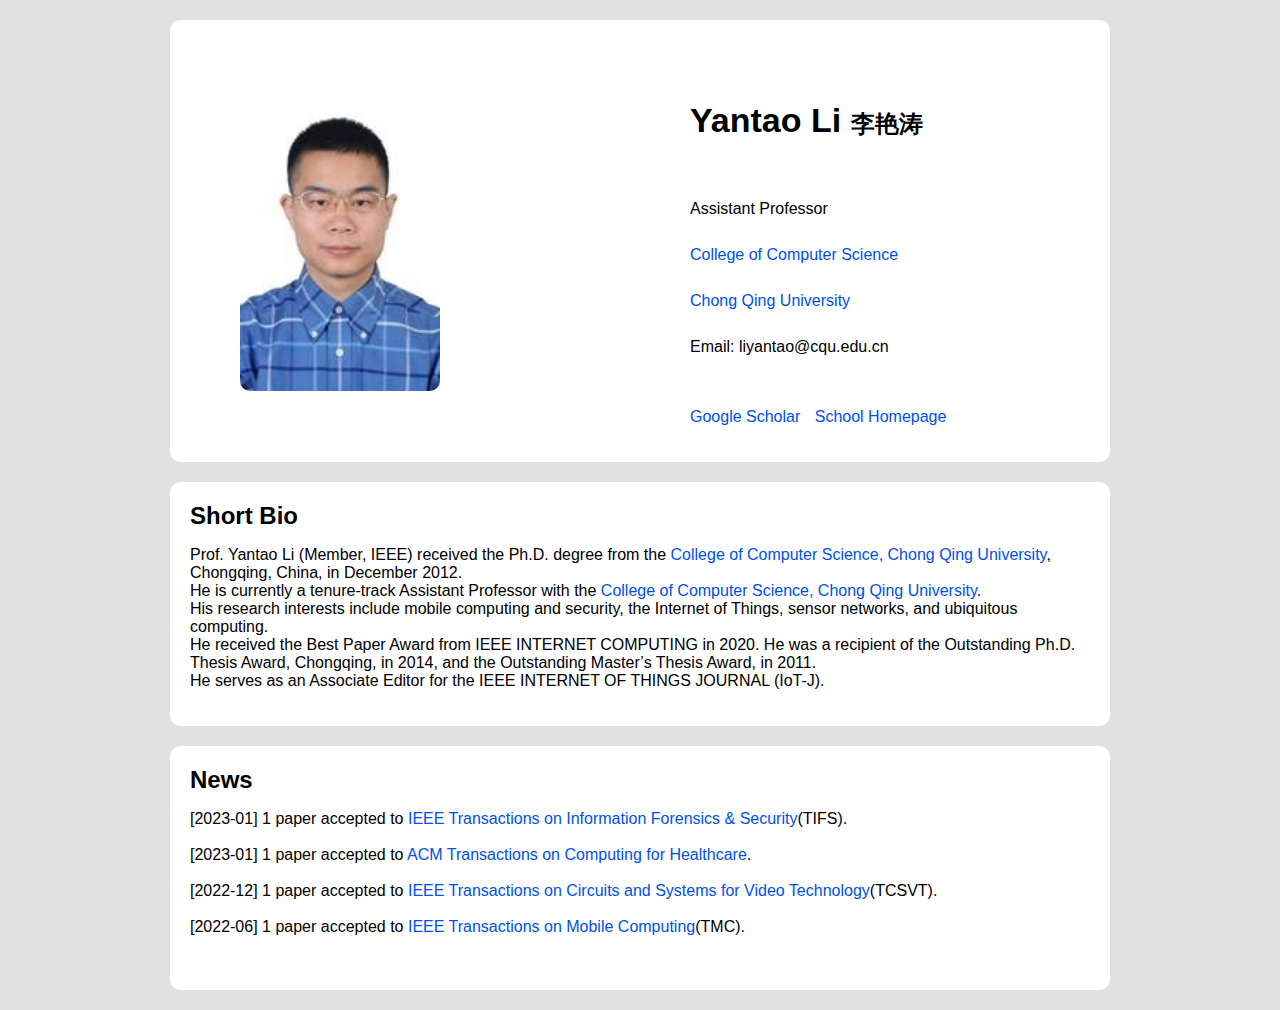
<file: index.html>
<!DOCTYPE html>
<html lang="en">
<head>
    <meta charset="UTF-8">
    <title>Yantao Li - Homepage</title>
</head>

<link rel="stylesheet" type="text/css" href="myGlobalStyle.css">

<style>
  #sidebar{
    margin-left: 50px;
    margin-right: 250px;
    border: solid 0 black;
      
    float: left;
    margin-bottom: 0;
  }
  #bio{
    margin-top: 20px;
  }
  #me{
    border: 0 solid black;
    margin-bottom: 50px;
    border-radius: 10px;
  }
</style>

<body>

<div class="headerpage"></div>

<div class="container">
  <div id="sidebar">
    <img src="./images/yantaoli_profile.jpg" vspace="50 px" width="200 px" id="me" itemprop="photo">
  </div>
  <div id="bio">
    <br>

    <h1>
      <span itemprop="name">Yantao Li <font size="5">李艳涛</font> </span>
    </h1>

    <br>

    <p style="line-height:23px;">
      Assistant Professor
      <br>
      <br>
      <a href="http://www.cs.cqu.edu.cn/ENGLISH/Home.htm">College of Computer Science</a>
      <br>
      <br>
      <a href="http://english.cqu.edu.cn/">Chong Qing University</a>
      <br>
      <br>
      Email: liyantao@cqu.edu.cn
      <br>
    </p>

    <br>

    <p class="external">
      <a href="https://scholar.google.com/citations?hl=zh-CN&user=Y1n0rz4AAAAJ" class="first">Google Scholar</a>
      <a href="http://www.cs.cqu.edu.cn/info/1352/4237.htm" class="first">School Homepage</a>
<!--      <a href="https://github.com/RSMung">GitHub</a>-->
<!--      <a href="https://blog.csdn.net/lvdoujack">CSDN</a>-->
    </p>
  </div>
</div>

<div class="container">
  <h2>Short Bio</h2>
  <p>
    Prof. Yantao Li (Member, IEEE) received the Ph.D.
    degree from the <a href="http://www.cs.cqu.edu.cn/ENGLISH/Home.htm"> College of Computer Science, Chong Qing University</a>, Chongqing, China,
    in December 2012.
    <br>
    He is currently a tenure-track
    Assistant Professor with the <a href="http://www.cs.cqu.edu.cn/ENGLISH/Home.htm"> College of Computer Science, Chong Qing University</a>.
    <br>
    His research interests
    include mobile computing and security, the
    Internet of Things, sensor networks, and ubiquitous
    computing.
    <br>He received the Best Paper Award from
    IEEE INTERNET COMPUTING in 2020. He was a
    recipient of the Outstanding Ph.D. Thesis Award,
    Chongqing, in 2014, and the Outstanding Master’s Thesis Award, in 2011.
    <br>
    He serves as an Associate Editor for the IEEE INTERNET OF THINGS
    JOURNAL (IoT-J).
  </p>
</div>

<div class="container">
  <h2>
    News
<!--    <small><a href="https://twitter.com/liuziwei7">[Twitter]</a></small>-->
  </h2>
  <p>
    [2023-01] 1 paper accepted to <a href="https://ieeexplore.ieee.org/xpl/RecentIssue.jsp?punumber=10206">IEEE Transactions on Information Forensics & Security</a>(TIFS).
    <br>
    <br>
    [2023-01] 1 paper accepted to <a href="https://dl.acm.org/journal/health/specialbiomedicalnlp">ACM Transactions on Computing for Healthcare</a>.
    <br>
    <br>
    [2022-12] 1 paper accepted to <a href="https://ieeexplore.ieee.org/xpl/aboutJournal.jsp?punumber=76">IEEE Transactions on Circuits and Systems for Video Technology</a>(TCSVT).
    <br>
    <br>
    [2022-06] 1 paper accepted to <a href="https://ieeexplore.ieee.org/xpl/RecentIssue.jsp?punumber=7755">IEEE Transactions on Mobile Computing</a>(TMC).
    <br>
    <br>
  </p>
</div>

<div class="footerpage"></div>

<script src="https://how2j.cn/study/jquery.min.js"></script>
<script>
  $(function(){
    /*
     * 公共部分
     * 导航栏
     */
    $(".headerpage").load("header.html");
    $(".footerpage").load("footer.html");
  });
</script>

</body>
</html>
</file>
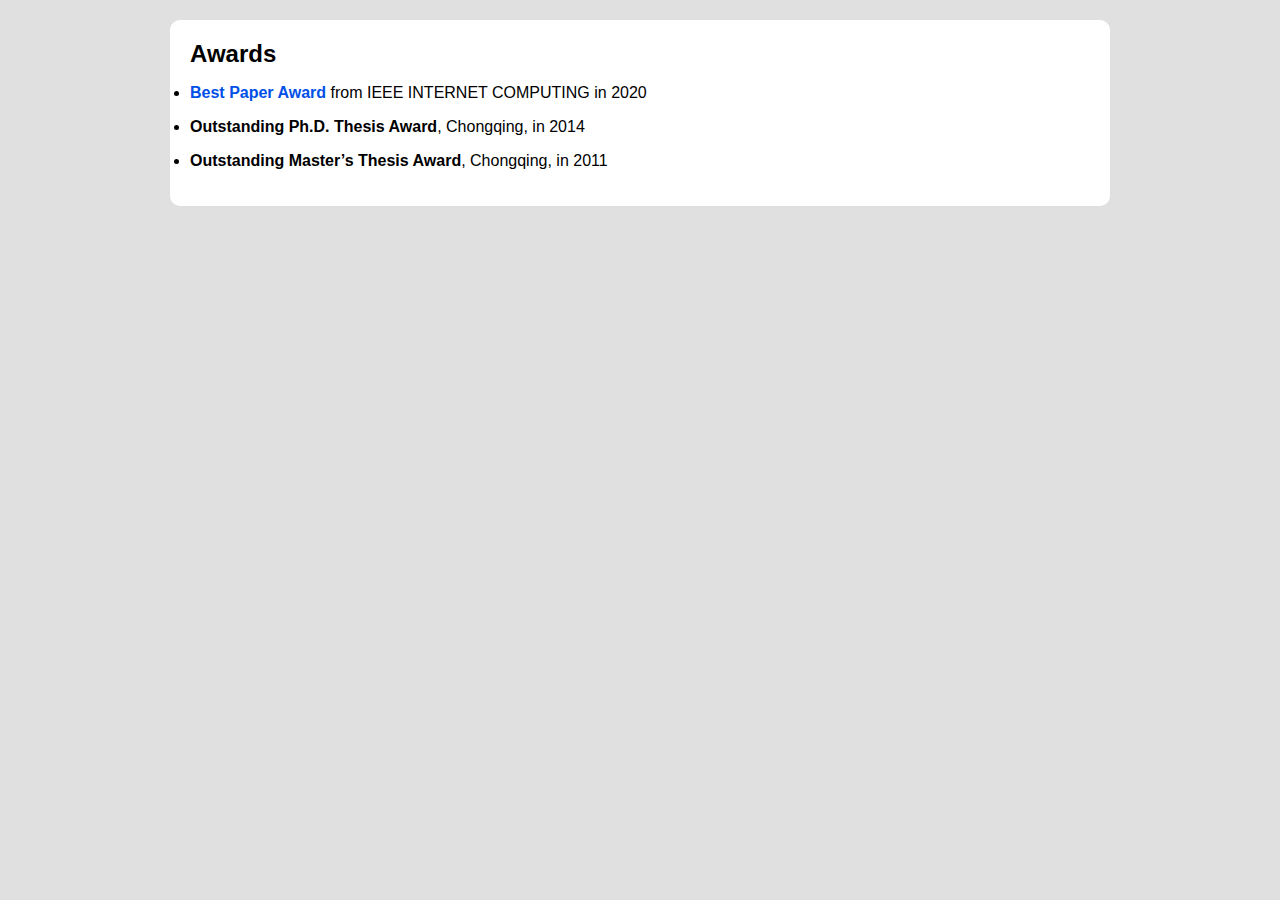
<file: awards.html>
<!DOCTYPE html>
<html lang="en">
<head>
  <meta charset="UTF-8">
  <title>Yantao Li - Awards</title>
</head>
<body>

<link rel="stylesheet" type="text/css" href="myGlobalStyle.css">

<div class="headerpage"></div>

<div class="container">
  <h2>Awards</h2>

  <p><li>
      <strong><a href="https://ieeexplore.ieee.org/document/8979415">Best Paper Award</a></strong>
      from IEEE INTERNET COMPUTING in 2020
  </li></p>

  <p><li>
    <strong>Outstanding Ph.D. Thesis Award</strong>, Chongqing, in 2014
  </li></p>

  <p><li>
    <strong>Outstanding Master’s Thesis Award</strong>, Chongqing, in 2011
  </li></p>
</div>

<div class="footerpage"></div>

<script src="https://how2j.cn/study/jquery.min.js"></script>
<script>
  $(function(){
    /*
     * 公共部分
     * 导航栏
     */
    $(".headerpage").load("header.html");
    $(".footerpage").load("footer.html");
  });
</script>

</body>
</html>
</file>
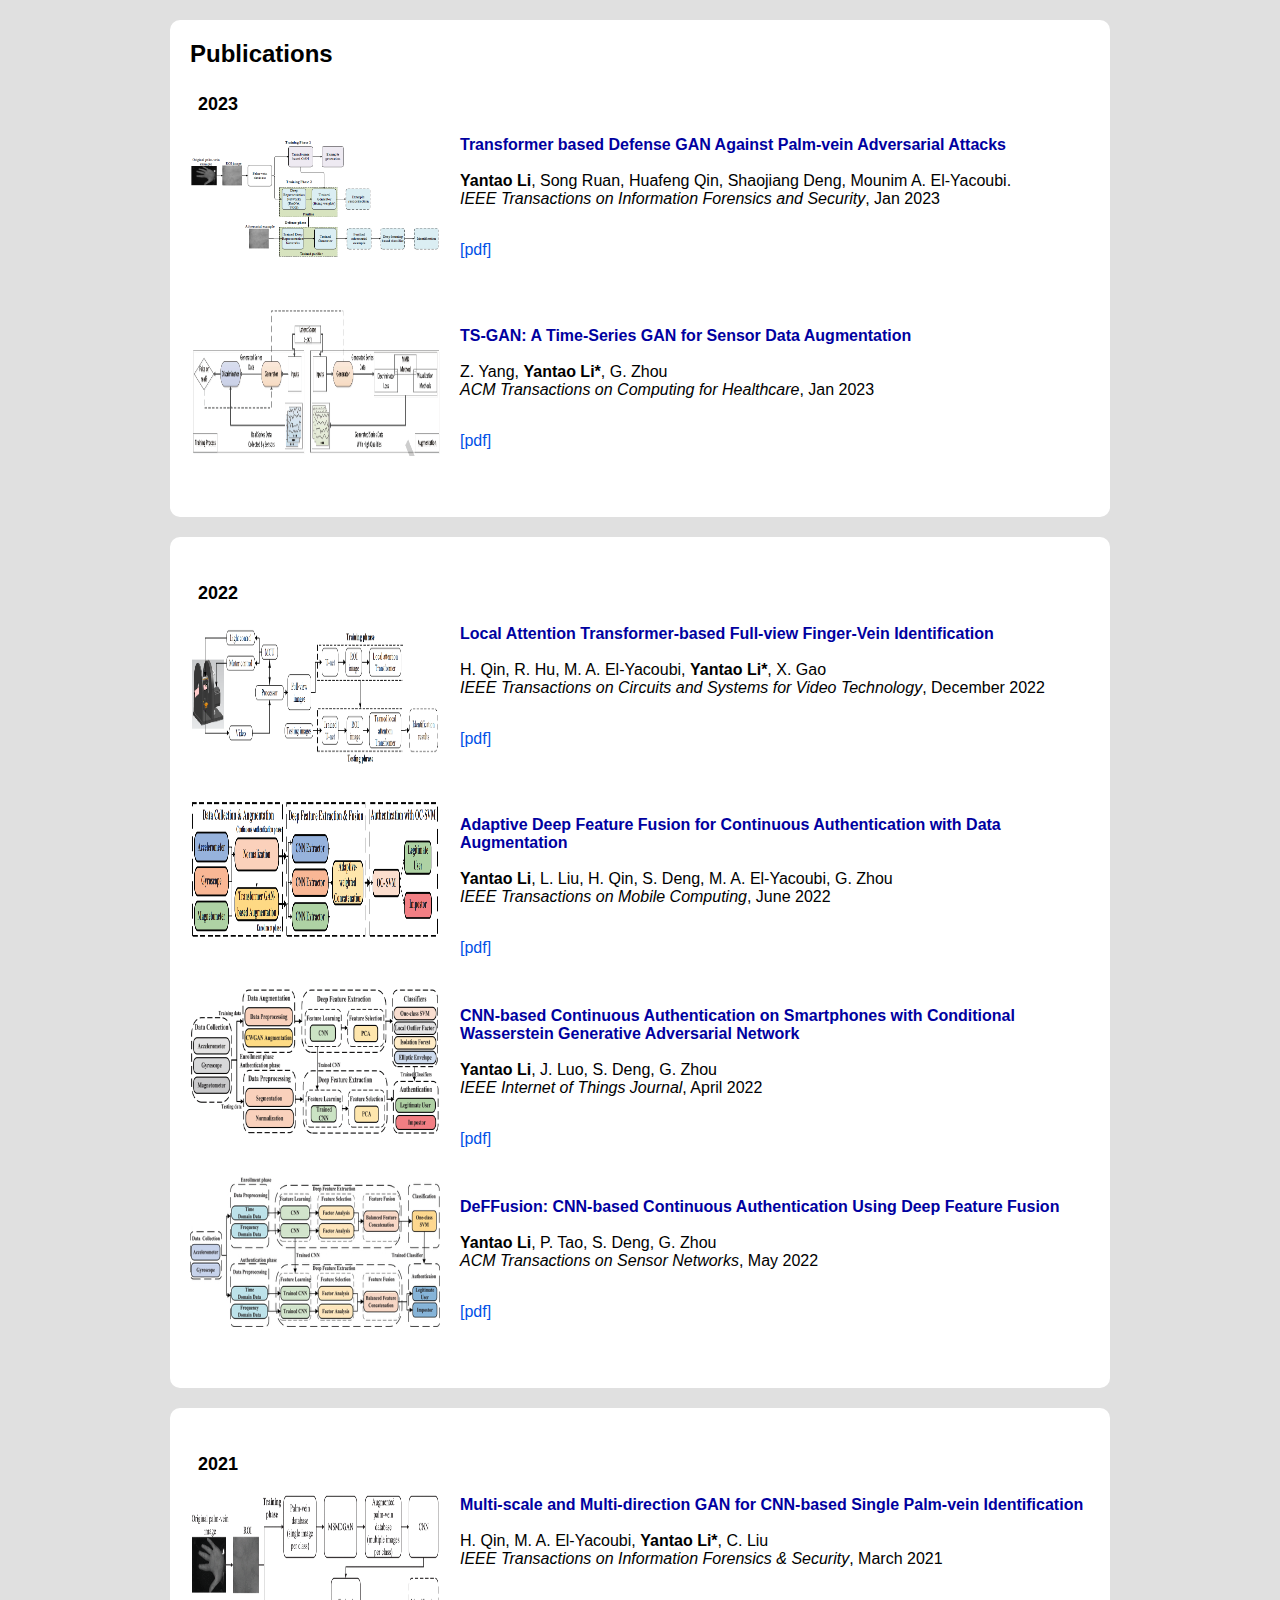
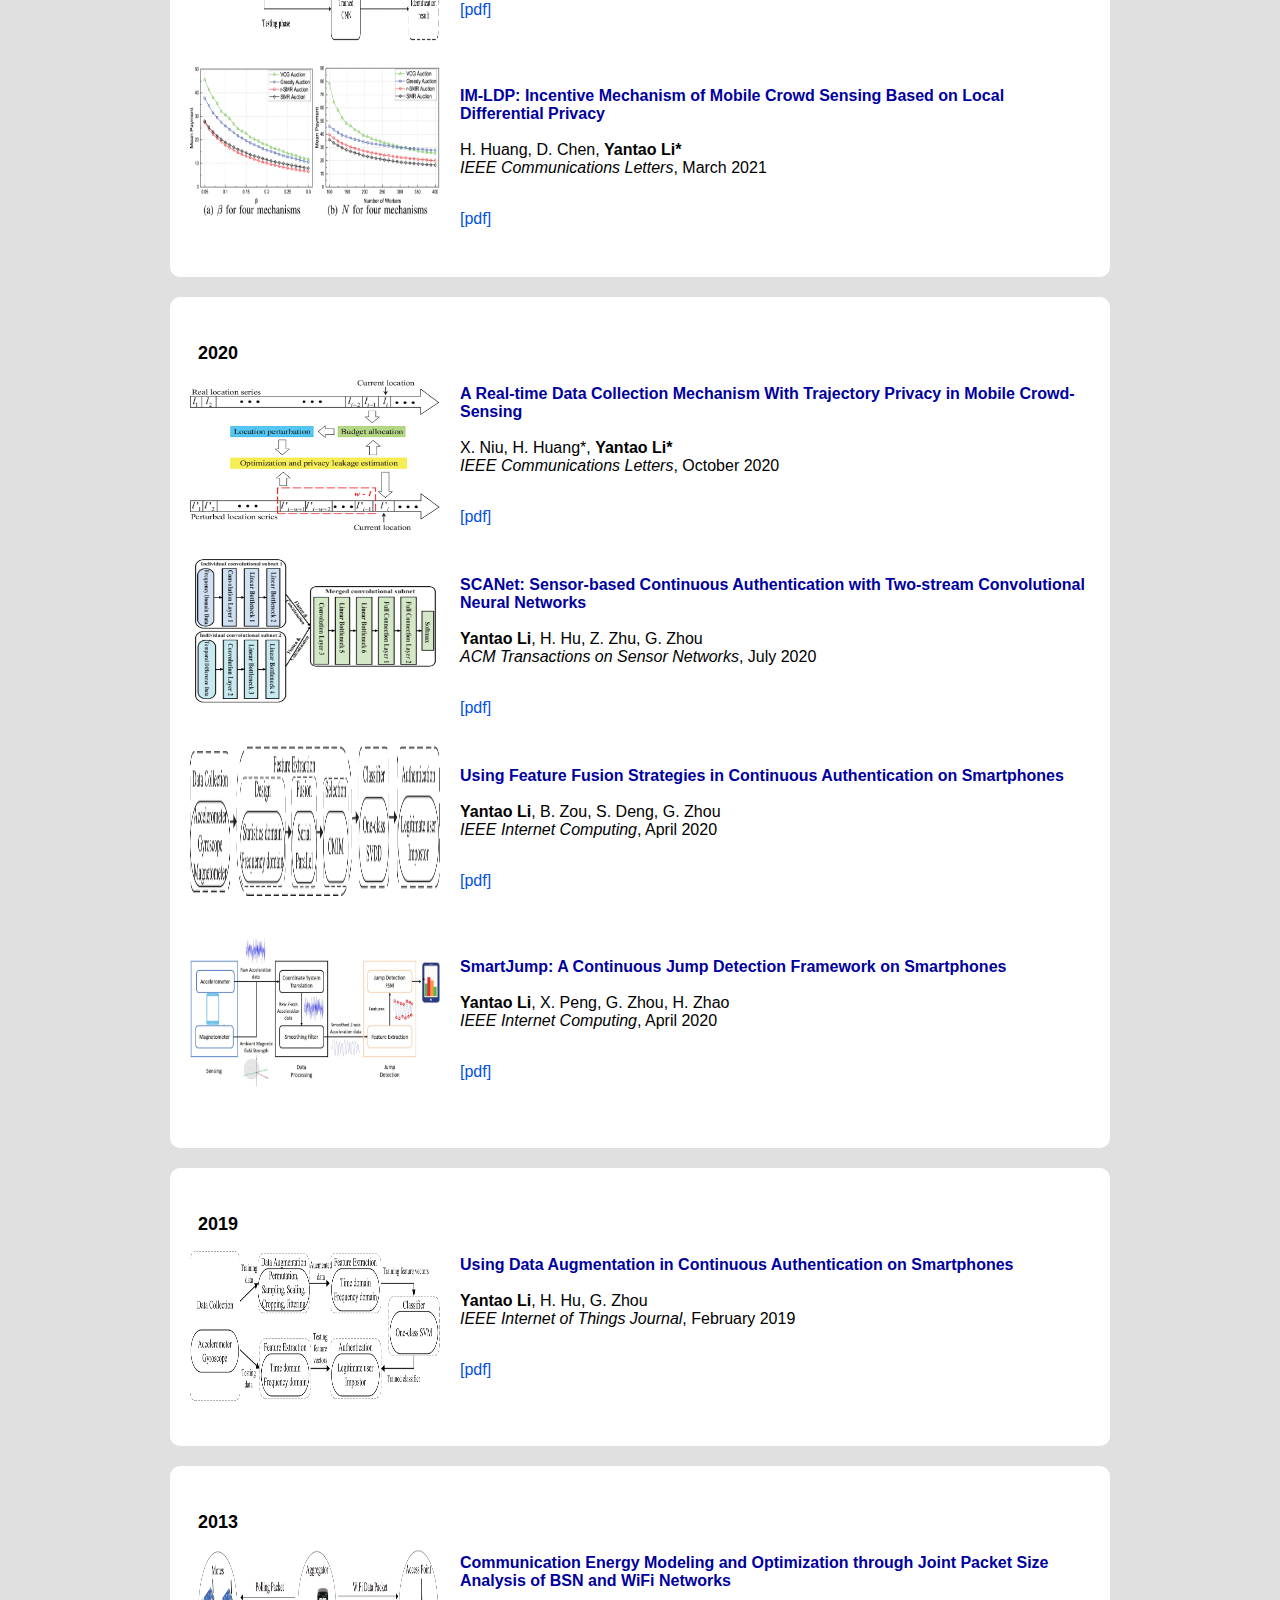
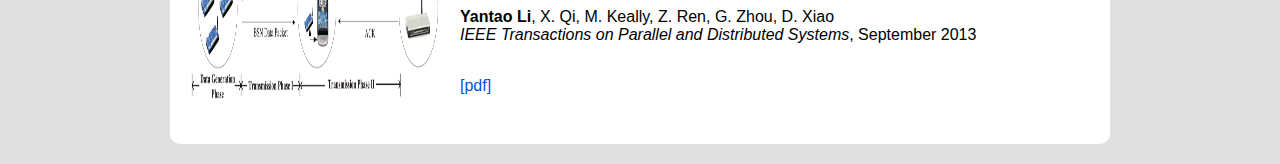
<file: publications.html>
<!DOCTYPE html>
<html lang="en">
<head>
    <meta charset="UTF-8">
    <title>Yantao Li - Publications</title>
</head>
<body>

<link rel="stylesheet" type="text/css" href="myGlobalStyle.css">

<div class="headerpage"></div>

<div class="container">
    <h2>
        Publications
    </h2>
    <br>
    <h3>2023</h3>
    <div class="publication">
        <img src="./images/TIFS2023.png" class="publogo" width="200 px">
        <p>
            <strong>
                <a>Transformer based Defense GAN Against Palm-vein Adversarial Attacks</a>
            </strong>
            <br>
            <br>
            <strong>Yantao Li</strong>, Song Ruan, Huafeng Qin, Shaojiang Deng, Mounim A. El-Yacoubi.
            <br>
            <i>IEEE Transactions on Information Forensics and Security</i>, Jan 2023
            <br>
            <br>
            <span class="links">
                <a href="https://ieeexplore.ieee.org/document/10041181">[pdf]</a>
<!--                <a href="./bib/veinguard.txt">[bib]</a></span>-->
            <!--                    <a href="https://github.com/Luodian/SF-MoE-DG">Code</a>-->
            </span>
        </p>
        <br>
        <br>
        <br>

        <img src="./images/TS-GAN.png" class="publogo" height="150 px">
        <p>
            <strong>
                <a>TS-GAN: A Time-Series GAN for Sensor Data Augmentation</a>
            </strong>
            <br>
            <br>
            Z. Yang, <strong>Yantao Li*</strong>, G. Zhou
            <br>
            <i>ACM Transactions on Computing for Healthcare</i>, Jan 2023
            <br>
            <br>
            <span class="links">
                <a href="https://ieeexplore.ieee.org/document/9973408/">[pdf]</a>
                <!--                <a href="./bib/veinguard.txt">[bib]</a></span>-->
                <!--                    <a href="https://github.com/Luodian/SF-MoE-DG">Code</a>-->
            </span>
        </p>
        <br>
        <br>
        <br>
    </div>
</div>

<div class="container">
    <br>
    <h3>2022</h3>
    <div class="publication">

        <img src="./images/FV-LT.png" class="publogo" height="150 px">
        <p>
            <strong>
                <a>Local Attention Transformer-based Full-view Finger-Vein Identification</a>
            </strong>
            <br>
            <br>
            H. Qin, R. Hu, M. A. El-Yacoubi, <strong>Yantao Li*</strong>, X. Gao
            <br>
            <i>IEEE Transactions on Circuits and Systems for Video Technology</i>, December 2022
            <br>
            <br>
            <span class="links">
                <a href="https://ieeexplore.ieee.org/document/9973408/">[pdf]</a>
                <!--                <a href="./bib/veinguard.txt">[bib]</a></span>-->
                <!--                    <a href="https://github.com/Luodian/SF-MoE-DG">Code</a>-->
            </span>
        </p>
        <br>
        <br>
        <br>

        <img src="./images/ADFFDA.png" class="publogo" height="150 px">
        <p>
            <strong>
                <a>Adaptive Deep Feature Fusion for Continuous Authentication with Data Augmentation</a>
            </strong>
            <br>
            <br>
            <strong>Yantao Li</strong>, L. Liu, H. Qin, S. Deng,  M. A. El-Yacoubi, G. Zhou
            <br>
            <i>IEEE Transactions on Mobile Computing</i>, June 2022
            <br>
            <br>
            <span class="links">
                <a href="https://ieeexplore.ieee.org/document/9808175">[pdf]</a>
                <!--                <a href="./bib/veinguard.txt">[bib]</a></span>-->
                <!--                    <a href="https://github.com/Luodian/SF-MoE-DG">Code</a>-->
            </span>
        </p>
        <br>
        <br>
        <br>

        <img src="./images/CAGANet.jpg" class="publogo" height="150 px">
        <p>
            <strong>
                <a>CNN-based Continuous Authentication on Smartphones with Conditional Wasserstein Generative Adversarial Network</a>
            </strong>
            <br>
            <br>
            <strong>Yantao Li</strong>, J. Luo, S. Deng, G. Zhou
            <br>
            <i>IEEE Internet of Things Journal</i>, April 2022
            <br>
            <br>
            <span class="links">
                <a href="https://dl.acm.org/doi/10.1145/3485060">[pdf]</a>
                <!--                <a href="./bib/veinguard.txt">[bib]</a></span>-->
                <!--                    <a href="https://github.com/Luodian/SF-MoE-DG">Code</a>-->
            </span>
        </p>
        <br>
        <br>
        <br>

        <img src="./images/DeFFusion.jpg" class="publogo" height="150 px">
        <p>
            <strong>
                <a>DeFFusion: CNN-based Continuous Authentication Using Deep Feature Fusion</a>
            </strong>
            <br>
            <br>
            <strong>Yantao Li</strong>, P. Tao, S. Deng, G. Zhou
            <br>
            <i>ACM Transactions on Sensor Networks</i>, May 2022
            <br>
            <br>
            <span class="links">
                <a href="https://dl.acm.org/doi/10.1145/3485060">[pdf]</a>
                <!--                <a href="./bib/veinguard.txt">[bib]</a></span>-->
                <!--                    <a href="https://github.com/Luodian/SF-MoE-DG">Code</a>-->
            </span>
        </p>
        <br>
        <br>
        <br>



    </div>
</div>

<div class="container">
    <br>
    <h3>2021</h3>
    <div class="publication">

        <img src="./images/MSMDGAN.jpg" class="publogo" height="150 px">
        <p>
            <strong>
                <a>Multi-scale and Multi-direction GAN for CNN-based Single Palm-vein Identification</a>
            </strong>
            <br>
            <br>
            H. Qin, M. A. El-Yacoubi, <strong>Yantao Li*</strong>, C. Liu
            <br>
            <i>IEEE Transactions on Information Forensics & Security</i>, March 2021
            <br>
            <br>
            <span class="links">
                <a href="https://ieeexplore.ieee.org/document/9354642">[pdf]</a>
                <!--                <a href="./bib/veinguard.txt">[bib]</a></span>-->
                <!--                    <a href="https://github.com/Luodian/SF-MoE-DG">Code</a>-->
            </span>
        </p>
        <br>
        <br>
        <br>

        <img src="./images/IM-LDP.jpg" class="publogo" height="150 px">
        <p>
            <strong>
                <a>IM-LDP: Incentive Mechanism of Mobile Crowd Sensing Based on Local Differential Privacy</a>
            </strong>
            <br>
            <br>
            H. Huang, D. Chen, <strong>Yantao Li*</strong>
            <br>
            <i>IEEE Communications Letters</i>, March 2021
            <br>
            <br>
            <span class="links">
                <a href="https://ieeexplore.ieee.org/document/9279238">[pdf]</a>
                <!--                <a href="./bib/veinguard.txt">[bib]</a></span>-->
                <!--                    <a href="https://github.com/Luodian/SF-MoE-DG">Code</a>-->
            </span>
        </p>
        <br>
        <br>
        <br>
    </div>
</div>

<div class="container">
    <br>
    <h3>2020</h3>
    <div class="publication">

        <img src="./images/RDCTP.jpg" class="publogo" height="150 px">
        <p>
            <strong>
                <a>A Real-time Data Collection Mechanism With Trajectory Privacy in Mobile Crowd-Sensing</a>
            </strong>
            <br>
            <br>
            X. Niu, H. Huang*, <strong>Yantao Li*</strong>
            <br>
            <i>IEEE Communications Letters</i>, October 2020
            <br>
            <br>
            <span class="links">
                <a href="https://ieeexplore.ieee.org/document/9123964">[pdf]</a>
                <!--                <a href="./bib/veinguard.txt">[bib]</a></span>-->
                <!--                    <a href="https://github.com/Luodian/SF-MoE-DG">Code</a>-->
            </span>
        </p>
        <br>
        <br>
        <br>

        <img src="./images/SCANet.png" class="publogo" height="150 px">
        <p>
            <strong>
                <a>SCANet: Sensor-based Continuous Authentication with Two-stream Convolutional Neural Networks</a>
            </strong>
            <br>
            <br>
            <strong>Yantao Li</strong>, H. Hu, Z. Zhu, G. Zhou
            <br>
            <i>ACM Transactions on Sensor Networks</i>, July 2020
            <br>
            <br>
            <span class="links">
                <a href="https://dl.acm.org/doi/10.1145/3397179">[pdf]</a>
                <!--                <a href="./bib/veinguard.txt">[bib]</a></span>-->
                <!--                    <a href="https://github.com/Luodian/SF-MoE-DG">Code</a>-->
            </span>
        </p>
        <br>
        <br>
        <br>

        <img src="./images/FusionAuth.jpg" class="publogo" height="150 px">
        <p>
            <strong>
                <a>Using Feature Fusion Strategies in Continuous Authentication on Smartphones</a>
            </strong>
            <br>
            <br>
            <strong>Yantao Li</strong>, B. Zou, S. Deng, G. Zhou
            <br>
            <i>IEEE Internet Computing</i>, April 2020
            <br>
            <br>
            <span class="links">
                <a href="https://ieeexplore.ieee.org/document/8979415">[pdf]</a>
                <!--                <a href="./bib/veinguard.txt">[bib]</a></span>-->
                <!--                    <a href="https://github.com/Luodian/SF-MoE-DG">Code</a>-->
            </span>
        </p>
        <br>
        <br>
        <br>

        <img src="./images/SmartJump.jpg" class="publogo" height="150 px">
        <p>
            <strong>
                <a>SmartJump: A Continuous Jump Detection Framework on Smartphones</a>
            </strong>
            <br>
            <br>
            <strong>Yantao Li</strong>, X. Peng, G. Zhou, H. Zhao
            <br>
            <i>IEEE Internet Computing</i>, April 2020
            <br>
            <br>
            <span class="links">
                <a href="https://ieeexplore.ieee.org/document/8974248">[pdf]</a>
                <!--                <a href="./bib/veinguard.txt">[bib]</a></span>-->
                <!--                    <a href="https://github.com/Luodian/SF-MoE-DG">Code</a>-->
            </span>
        </p>
        <br>
        <br>
        <br>
    </div>
</div>

<div class="container">
    <br>
    <h3>2019</h3>
    <div class="publication">

        <img src="./images/SensorAuth.jpg" class="publogo" height="150 px">
        <p>
            <strong>
                <a>Using Data Augmentation in Continuous Authentication on Smartphones</a>
            </strong>
            <br>
            <br>
            <strong>Yantao Li</strong>, H. Hu, G. Zhou
            <br>
            <i>IEEE Internet of Things Journal</i>, February 2019
            <br>
            <br>
            <span class="links">
                <a href="https://ieeexplore.ieee.org/document/8398208">[pdf]</a>
                <!--                <a href="./bib/veinguard.txt">[bib]</a></span>-->
                <!--                    <a href="https://github.com/Luodian/SF-MoE-DG">Code</a>-->
            </span>
        </p>
        <br>
        <br>
        <br>
    </div>
</div>

<div class="container">
    <br>
    <h3>2013</h3>
    <div class="publication">

        <img src="./images/BSN-WiFi.jpg" class="publogo" height="150 px">
        <p>
            <strong>
                <a>Communication Energy Modeling and Optimization through Joint Packet Size Analysis of BSN and WiFi Networks</a>
            </strong>
            <br>
            <br>
            <strong>Yantao Li</strong>, X. Qi, M. Keally, Z. Ren, G. Zhou, D. Xiao
            <br>
            <i>IEEE Transactions on Parallel and Distributed Systems</i>, September 2013
            <br>
            <br>
            <span class="links">
                <a href="https://ieeexplore.ieee.org/document/6297973">[pdf]</a>
                <!--                <a href="./bib/veinguard.txt">[bib]</a></span>-->
                <!--                    <a href="https://github.com/Luodian/SF-MoE-DG">Code</a>-->
            </span>
        </p>
        <br>
        <br>
        <br>
    </div>
</div>

<div class="footerpage"></div>

<script src="https://how2j.cn/study/jquery.min.js"></script>
<script>
    $(function(){
        /*
         * 公共部分
         * 导航栏
         */
        $(".headerpage").load("header.html");
        $(".footerpage").load("footer.html");
    });
</script>

</body>
</html>
</file>
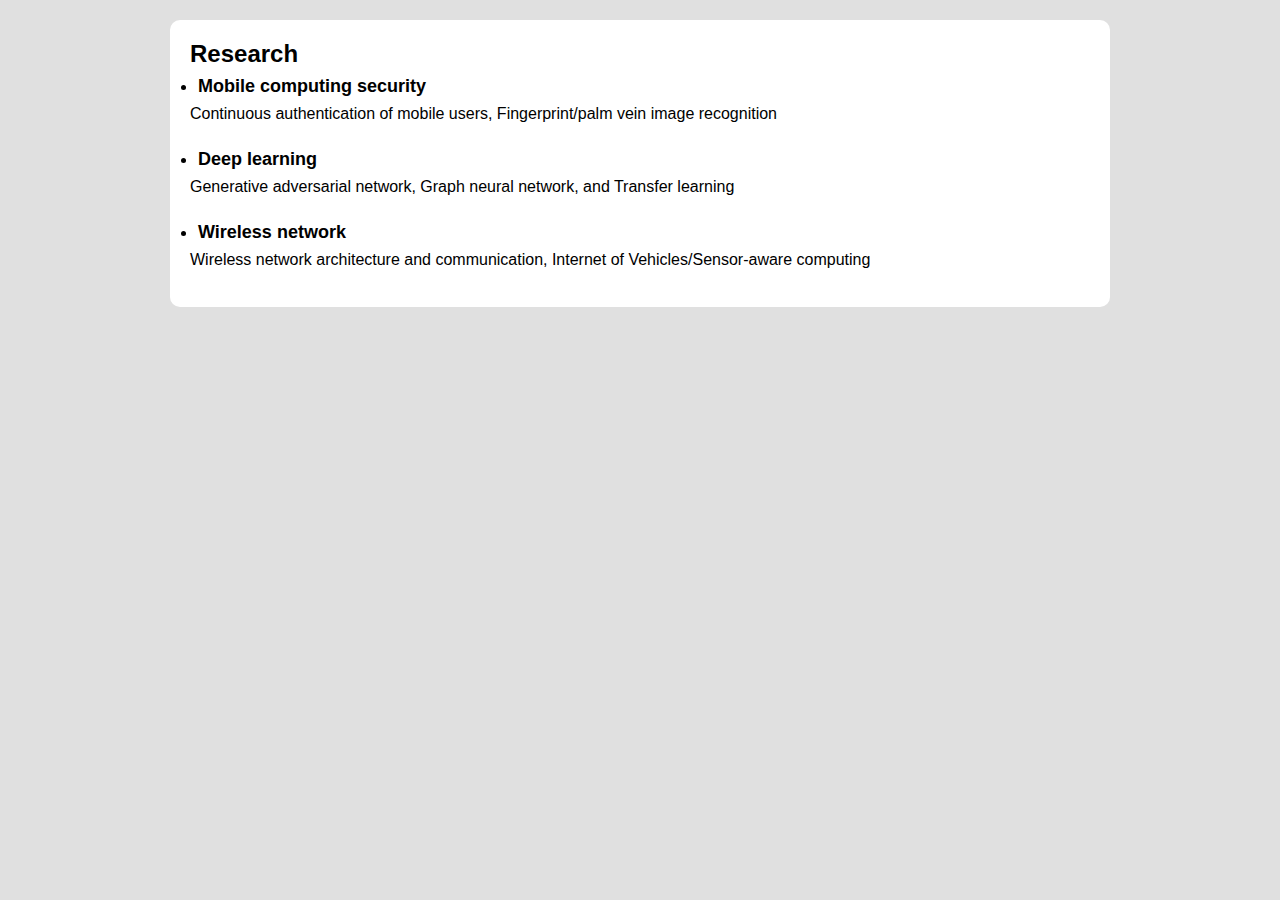
<file: research.html>
<!DOCTYPE html>
<html lang="en">
<head>
    <meta charset="UTF-8">
    <title>Yaotao Li - Research</title>
</head>
<body>

<link rel="stylesheet" type="text/css" href="myGlobalStyle.css">

<div class="headerpage"></div>

<div class="container">
    <h2>Research</h2>
    <h3><li>Mobile computing security</li></h3>
    Continuous authentication of mobile users, Fingerprint/palm vein image recognition
    <br>
    <br>
    <h3><li>Deep learning</li></h3>
    Generative adversarial network, Graph neural network, and Transfer learning
    <br>
    <br>
    <h3><li>Wireless network</li></h3>
    Wireless network architecture and communication, Internet of Vehicles/Sensor-aware computing
    <br>
    <br>

</div>

<div class="footerpage"></div>

<script src="https://how2j.cn/study/jquery.min.js"></script>
<script>
    $(function(){
        /*
         * 公共部分
         * 导航栏
         */
        $(".headerpage").load("header.html");
        $(".footerpage").load("footer.html");
    });
</script>

</body>
</html>
</file>
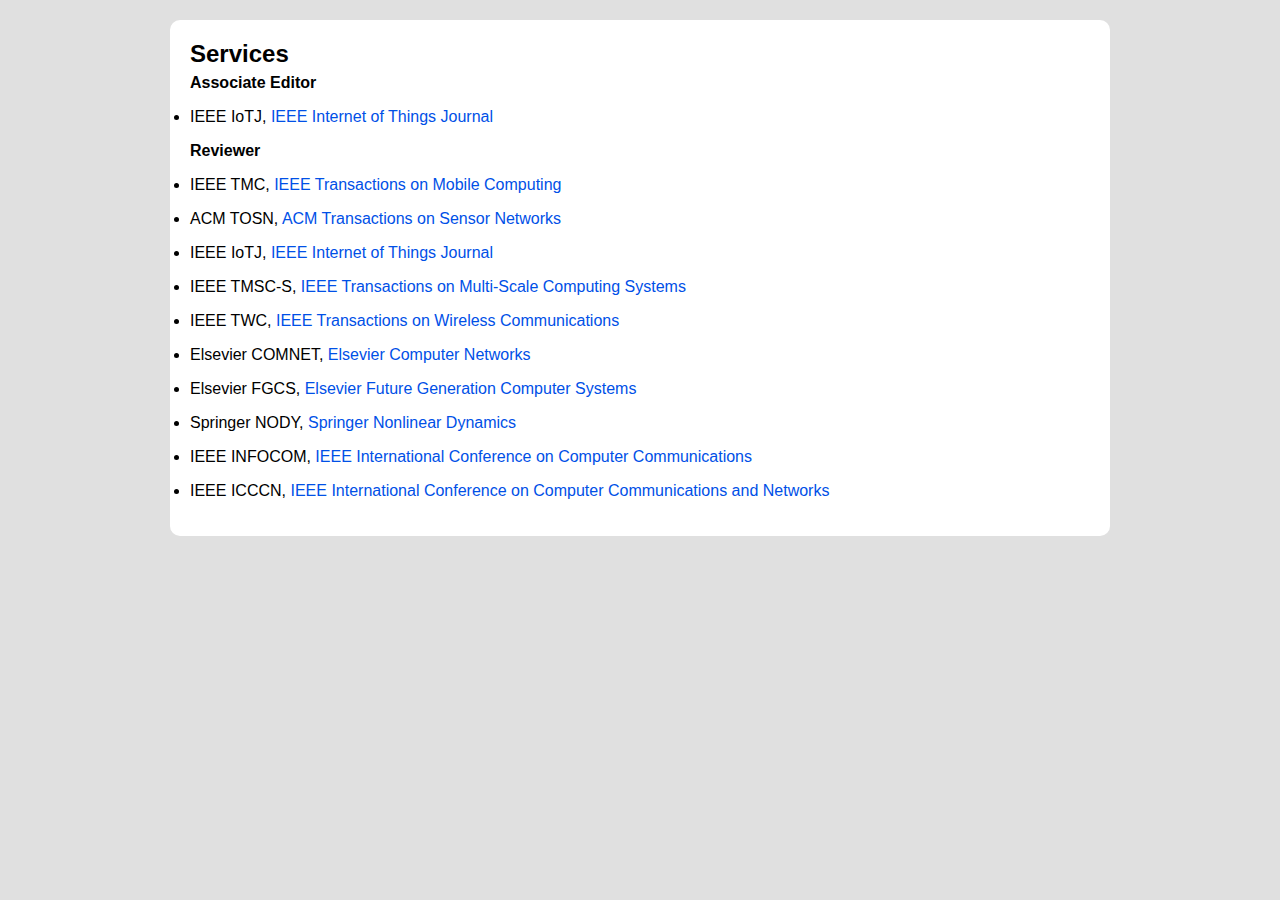
<file: services.html>
<!DOCTYPE html>
<html lang="en">
<head>
    <meta charset="UTF-8">
    <title>Yantao Li - Services</title>
</head>
<body>

<link rel="stylesheet" type="text/css" href="myGlobalStyle.css">

<div class="headerpage"></div>

<div class="container">
  <h2>Services</h2>
  <p style="margin-top:6px;font-weight:bold">
    Associate Editor
  </p>
  <p style="margin-top:6px;">
  <li>IEEE IoTJ, <a href="https://ieee-iotj.org/">IEEE Internet of Things Journal</a></li>
  </p>

  <p style="margin-top:6px;font-weight:bold">
    Reviewer
  </p>
<!--  IEEE TMC-->
  <p style="margin-top:6px;">
  <li>IEEE TMC, <a href="https://ieeexplore.ieee.org/xpl/RecentIssue.jsp?punumber=7755">IEEE Transactions on Mobile Computing</a></li>
  </p>
<!--  ACM TOSN-->
  <p style="margin-top:6px;">
  <li>ACM TOSN, <a href="https://dl.acm.org/journal/tosn">ACM Transactions on Sensor Networks</a></li>
  </p>
<!--  IEEE IoT-->
  <p style="margin-top:6px;">
  <li>IEEE IoTJ, <a href="https://ieee-iotj.org/">IEEE Internet of Things Journal</a></li>
  </p>
<!--  IEEE TMSC-S-->
  <p style="margin-top:6px;">
  <li>IEEE TMSC-S, <a href="https://ieeexplore.ieee.org/xpl/RecentIssue.jsp?punumber=6687315">IEEE Transactions on Multi-Scale Computing Systems</a></li>
  </p>
<!--  IEEE TWC-->
  <p style="margin-top:6px;">
  <li>IEEE TWC, <a href="https://ieeexplore.ieee.org/xpl/RecentIssue.jsp?punumber=7693">IEEE Transactions on Wireless Communications</a></li>
  </p>
<!--  Elsevier COMNET-->
  <p style="margin-top:6px;">
  <li>Elsevier COMNET, <a href="https://www.sciencedirect.com/journal/computer-networks">Elsevier Computer Networks</a></li>
  </p>
<!--  Elsevier FGCS-->
  <p style="margin-top:6px;">
  <li>Elsevier FGCS, <a href="https://www.sciencedirect.com/journal/future-generation-computer-systems">Elsevier Future Generation Computer Systems</a></li>
  </p>
<!--  Springer NODY-->
  <p style="margin-top:6px;">
  <li>Springer NODY, <a href="https://www.springer.com/journal/11071">Springer Nonlinear Dynamics</a></li>
  </p>
<!--  IEEE INFOCOM-->
  <p style="margin-top:6px;">
  <li>IEEE INFOCOM, <a href="https://ieeexplore.ieee.org/xpl/conhome/1000359/all-proceedings">IEEE International Conference on Computer Communications</a></li>
  </p>
<!--  IEEE ICCCN-->
  <p style="margin-top:6px;">
  <li>IEEE ICCCN, <a href="https://ieeexplore.ieee.org/xpl/conhome/9521949/proceeding">IEEE International Conference on Computer Communications and Networks</a></li>
  </p>
</div>

<div class="footerpage"></div>

<script src="https://how2j.cn/study/jquery.min.js"></script>
<script>
  $(function(){
    /*
     * 公共部分
     * 导航栏
     */
    $(".headerpage").load("header.html");
    $(".footerpage").load("footer.html");
  });
</script>

</body>
</html>
</file>
<file: myGlobalStyle.css>
body{
    background-color: rgb(224, 224, 224);
    padding: 0;
    font-family: Arial,serif;
    font-size: 16px;
}

.container{
    width: 900px;
    margin: 20px auto;
    background-color: #fff;
    border-radius: 10px;
    padding: 20px;
    clear: both;
}

p { font-size : 16px; }
h1 { font-size : 34px;}
h2 { font-size : 24px; margin : 0; padding : 0; }
h3 { font-size : 18px; margin : 8px; padding : 0; }
a { text-decoration : none; }
a:hover { text-decoration : underline; }
a, a:visited { color : #0050e7; }
.external a { margin : 0 10px; }
.external a.first { margin : 0 10px 0 0; }
.publogo { width: 250px; margin-right : 20px; float : left; border : 0;}
.publication { clear : left; padding-bottom : 0px; }
.publication p { height : 100px; padding-top : 5px;}
.publication strong a { color : #0000A0; }
.publication .links { position : relative; top : 15px }
.publication .links a { margin-right : 20px; }
</file>
